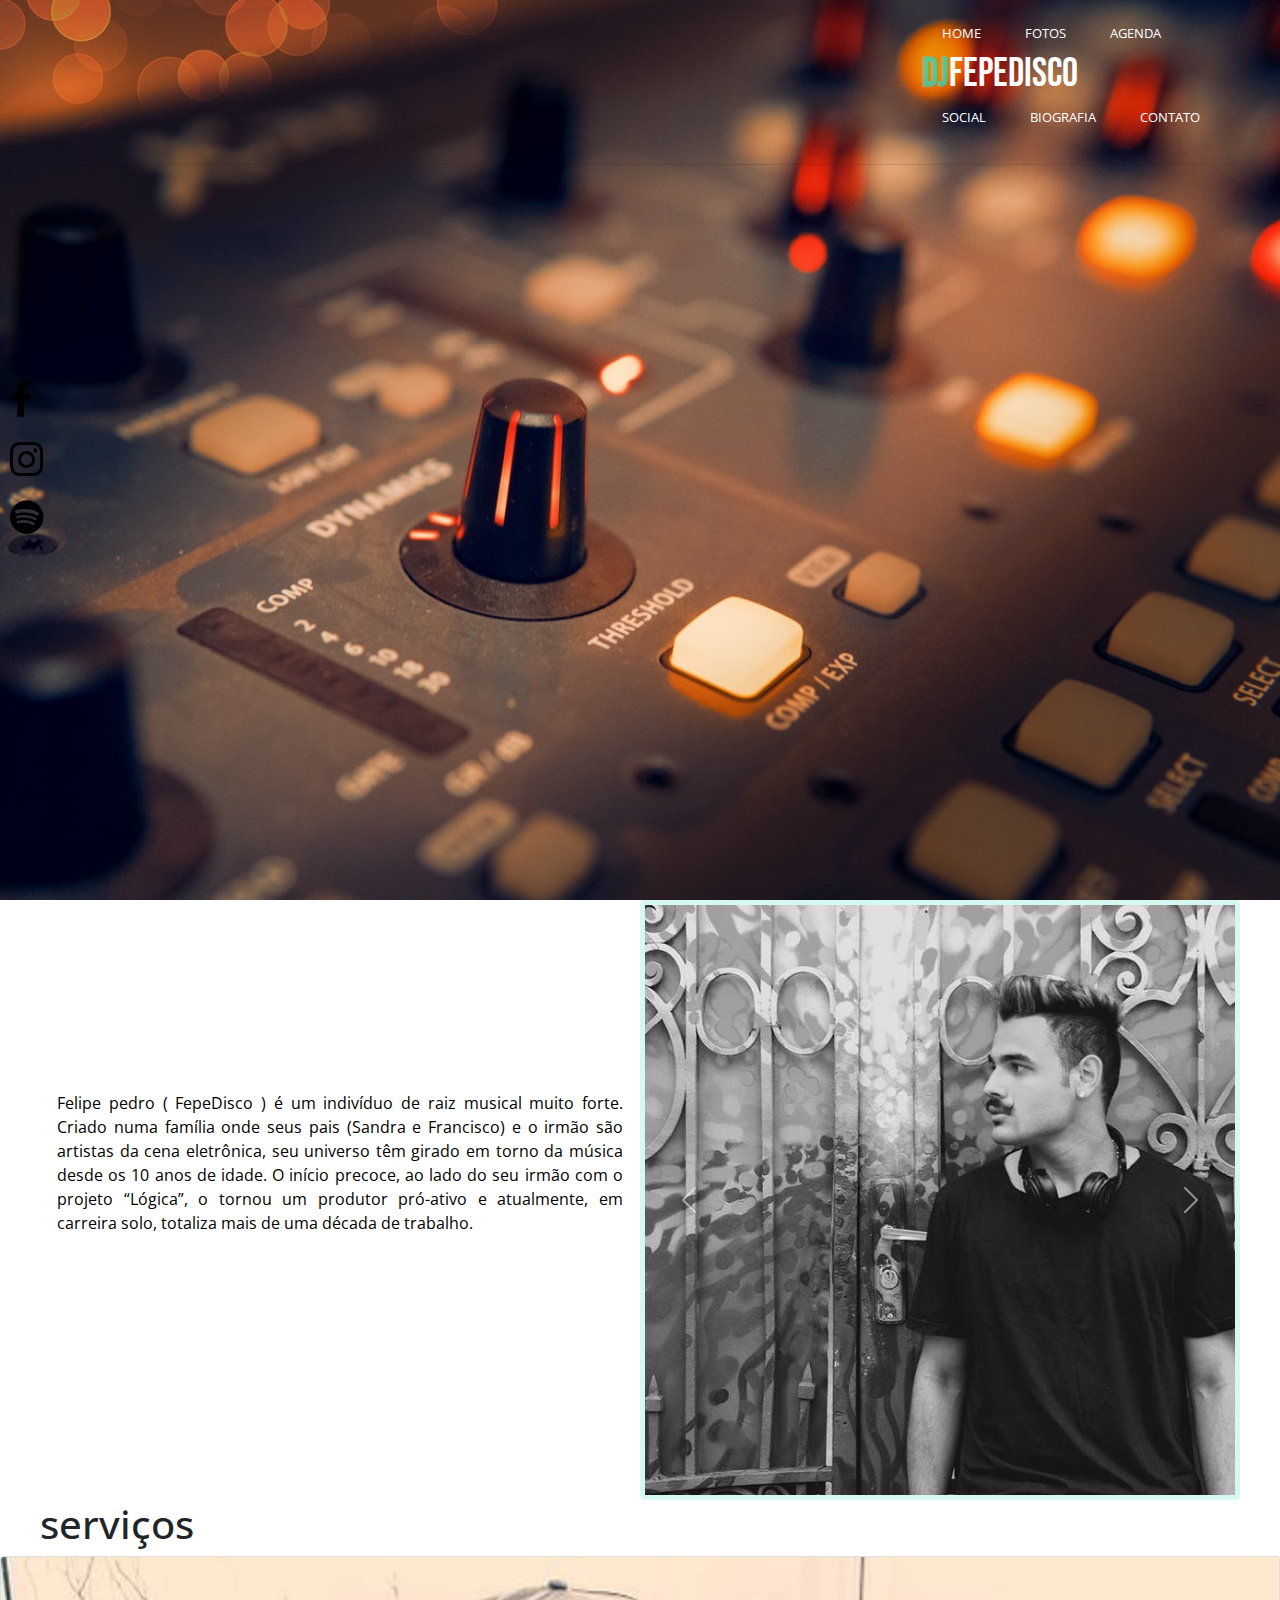
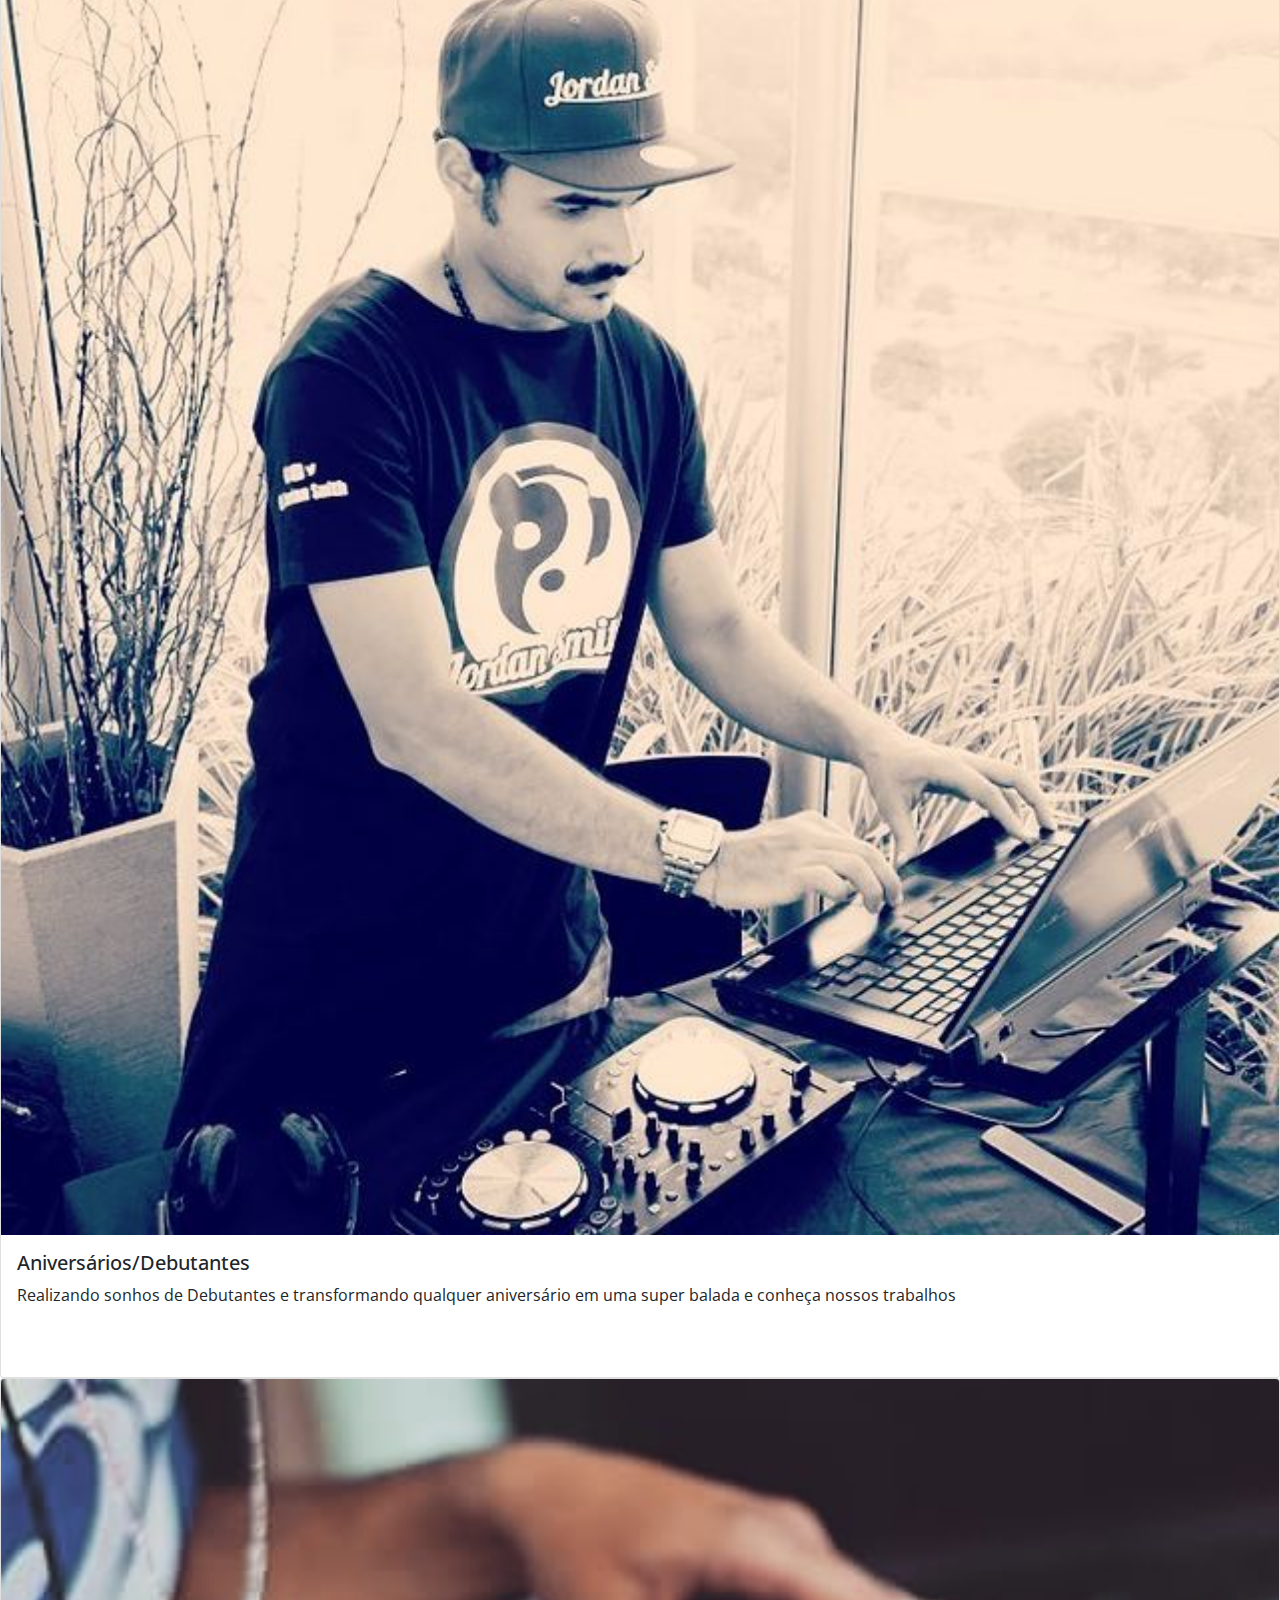
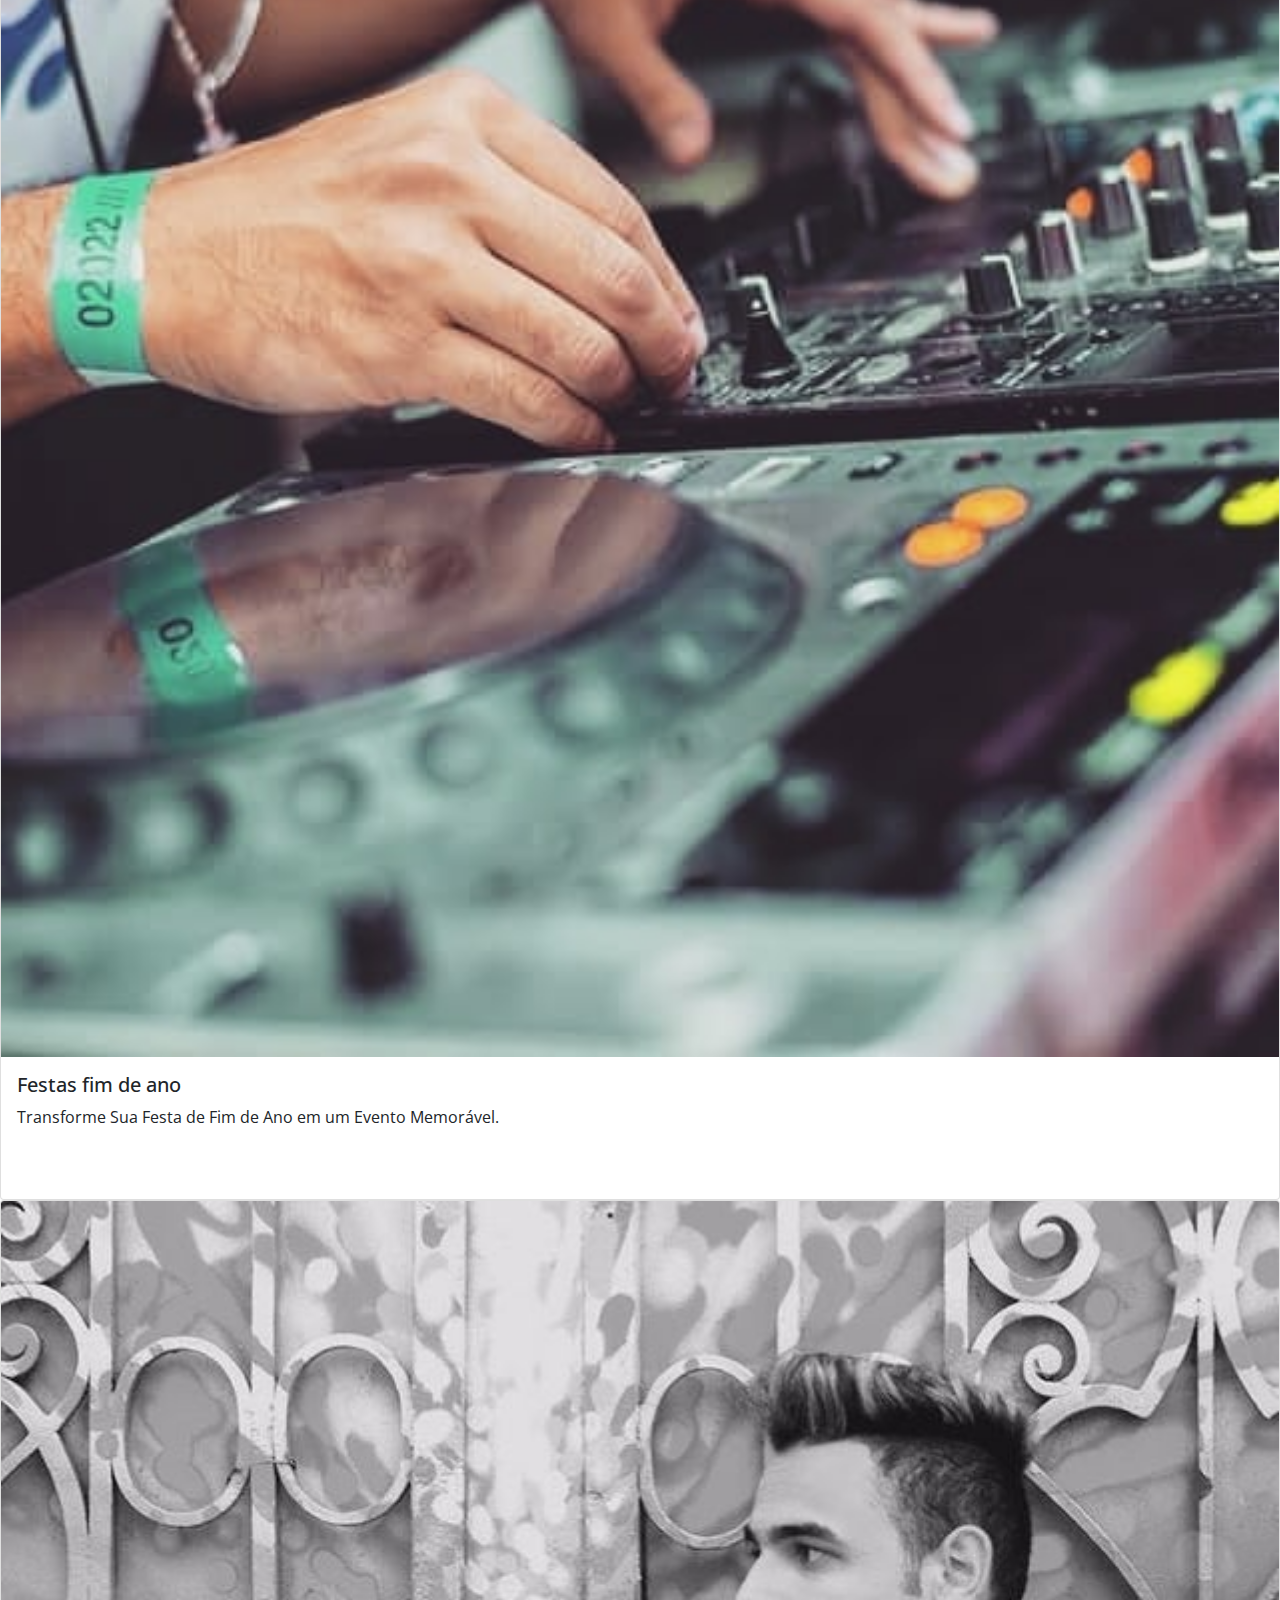
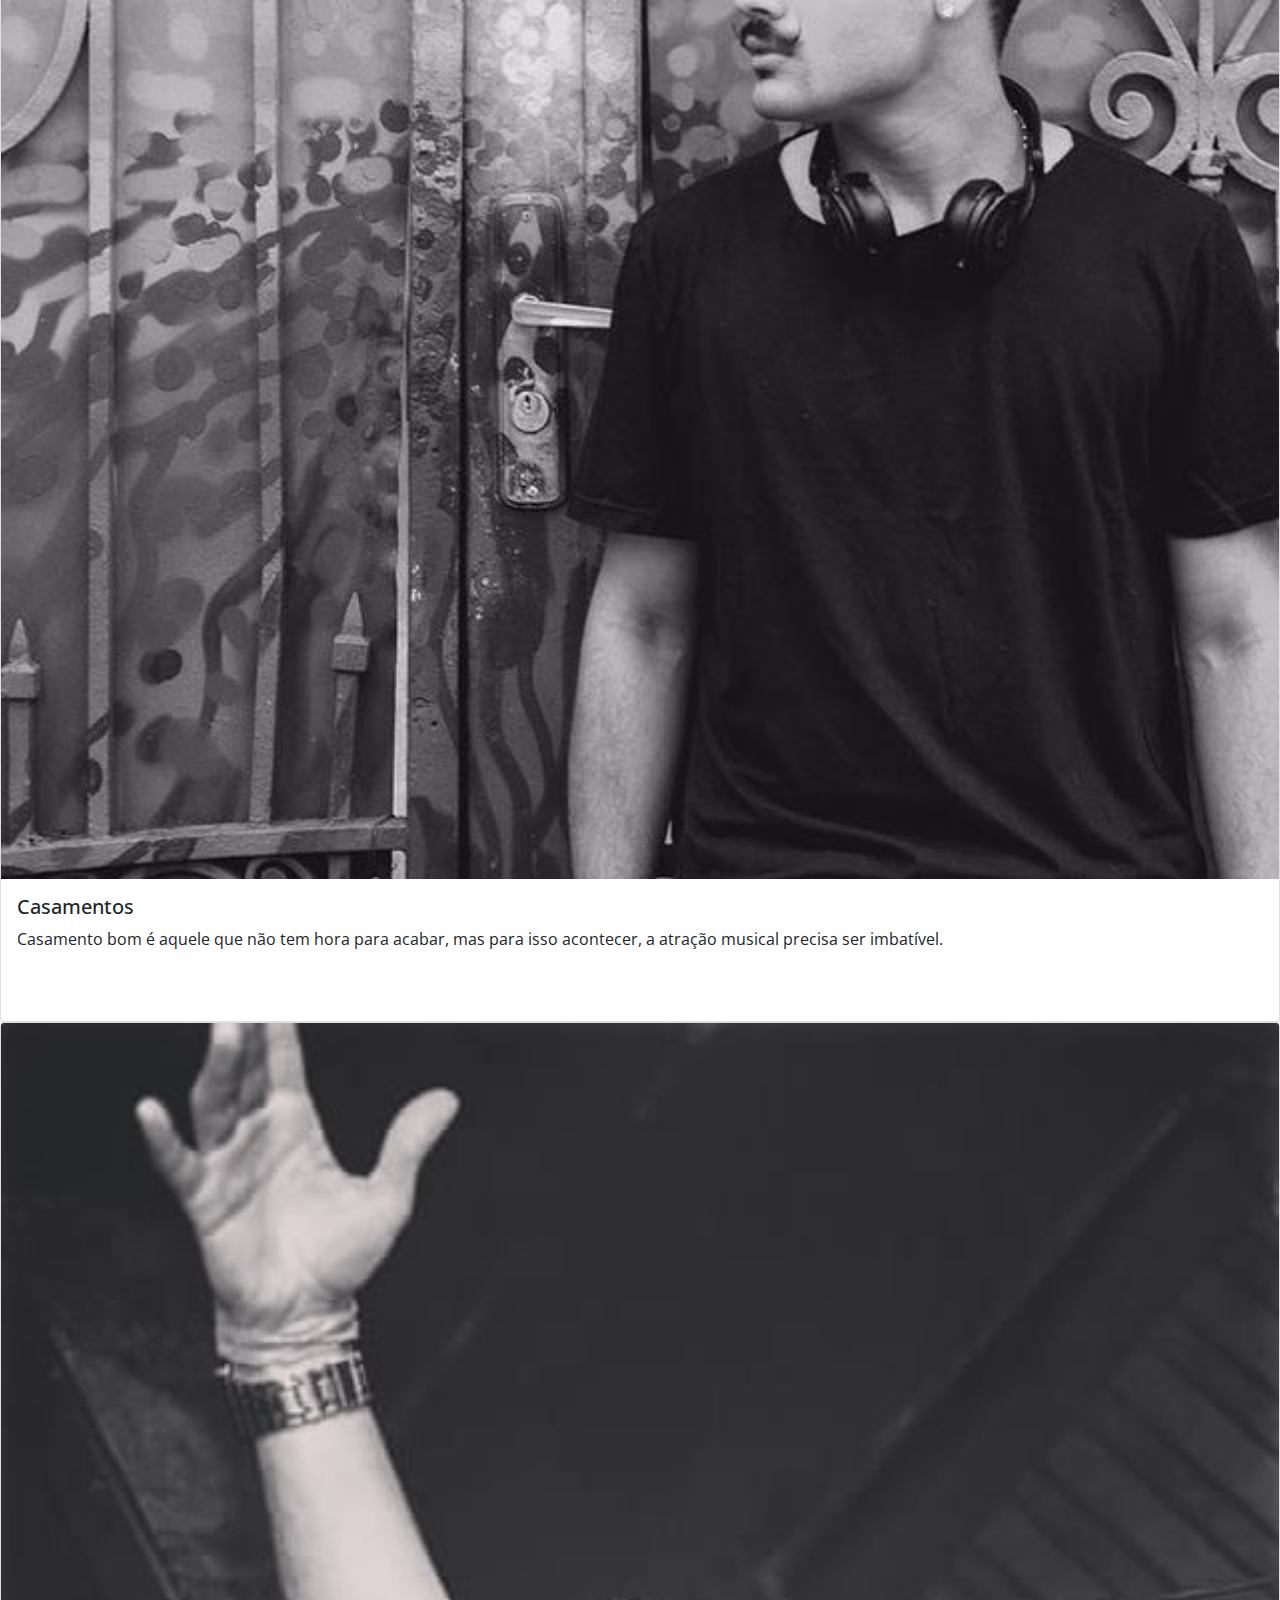
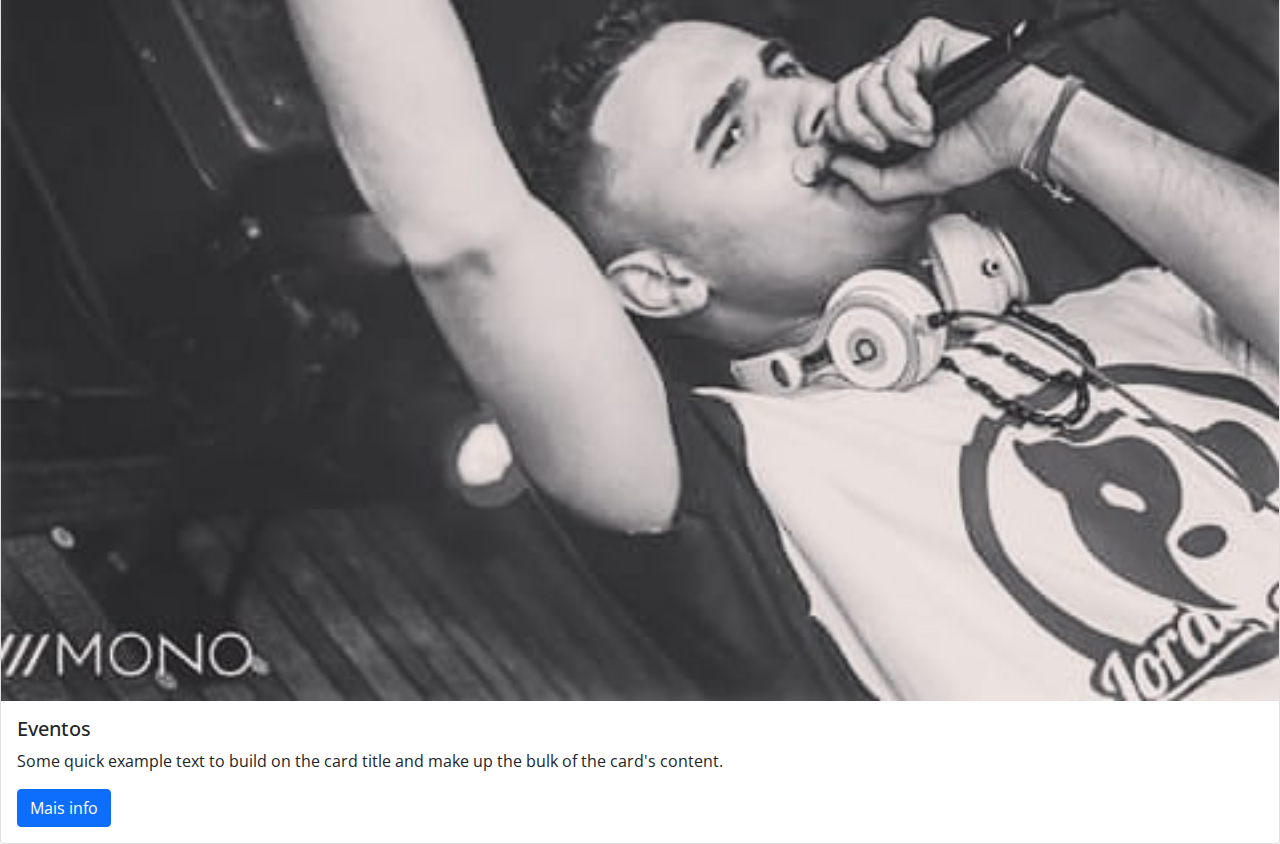
<file: index.html>
<!DOCTYPE html>
<html>
<head>
	<meta charset="utf-8" />
	<meta name="description" content="dj FepeDisco">
	<meta name="keywords" content="">
	<meta name="viewport" content="width=device-width,initial-scale=1.0,maximum-scale=1.0" />
	<title>Dj FepeDisco</title>
	<!-- <link rel="shortcut icon" href="img/favicon.jpg" type="image/x-icon" /> -->
	<link href="https://unpkg.com/aos@2.3.1/dist/aos.css" rel="stylesheet">
	<link rel="preconnect" href="https://fonts.googleapis.com">
	<link rel="preconnect" href="https://fonts.gstatic.com" crossorigin>
	<link href="https://fonts.googleapis.com/css2?family=Open+Sans:wght@400;700&display=swap" rel="stylesheet">
	<link rel="stylesheet" href="css/font-awesome.min.css">
	<link rel="preconnect" href="https://fonts.googleapis.com">
	<link rel="preconnect" href="https://fonts.gstatic.com" crossorigin>
	<link href="https://fonts.googleapis.com/css2?family=Raleway:wght@800&display=swap" rel="stylesheet">
	<link rel="preconnect" href="https://fonts.googleapis.com">
	<link rel="preconnect" href="https://fonts.gstatic.com" crossorigin>
	<link href="https://fonts.googleapis.com/css2?family=Open+Sans:wght@300&display=swap" rel="stylesheet">
	<link rel="preconnect" href="https://fonts.googleapis.com">
	<link rel="preconnect" href="https://fonts.gstatic.com" crossorigin>
	<link href="https://fonts.googleapis.com/css2?family=Bebas+Neue&display=swap" rel="stylesheet">
	<link rel="stylesheet" href="css/estilo.css">
	<link rel="shortcut icon" href="icon.png" type="image/x-icon" />
	<link href="https://unpkg.com/aos@2.3.1/dist/aos.css" rel="stylesheet">
	<link rel="stylesheet" href="css/bootstrap.min.css">
	<link href="https://cdn.jsdelivr.net/npm/bootstrap@5.1.0/dist/css/bootstrap.min.css" rel="stylesheet" integrity="sha384-KyZXEAg3QhqLMpG8r+8fhAXLRk2vvoC2f3B09zVXn8CA5QIVfZOJ3BCsw2P0p/We" crossorigin="anonymous">

</head>
<body>

<header>
	<div class="rede_social">
		<div><a href="https://www.facebook.com/felipe.pedro.357" target="_blanck"><i class="fa fa-facebook"></i></a></div>
		<div><a href="https://www.instagram.com/dj_jordansmith/" target="_blanck"><i class="fa fa-instagram"></i></a></div>
		<div><a href="#"><i class="fa fa-spotify"></i></a></div>
	</div>
	
<div class="center">
	<div class="header">
	<!-- <div class="logo"> <strong>dj</strong>felipe pedro</div> -->
	
	<h3><i class="fa fa-align-right"></i></h3>
	<nav class="desktop">
		<ul>
			<li><a href="">home</a></li>
			<li><a href="">fotos</a></li>
			<li><a href="">agenda</a></li>
			<div class="logo"> <strong>dj</strong>FepeDisco</div>
			<li><a href="">social</a></li>
			<li><a href="">biografia</a></li>
			<li><a href="">contato</a></li>
		</ul>
	</nav>
 <nav class="mobile">
		<ul>
			<div class="logo"> <strong>dj</strong>FepeDisco</div>
			<li><a href="">home</a></li>
			<li><a href="">fotos</a></li>
			<li><a href="">agenda</a></li>
			<li><a href="">social</a></li>
			<li><a href="">biografia</a></li>
			<li><a href="">contato</a></li>
		</ul>
	</nav> 
	</div><!--header-->
</div><!--center-->
</header>
<!-- ---------------------------------------- -->

<section class="sobre">
<div class="center">
	<div class="sobre_container">
		<div class="sobre_texto">
			<h1 data-aos="fade-right">conhecendo</h1>
			<span class="nome_autor"data-aos="fade-right">
				<strong>dj</strong>FepeDisco
			</span>
			<p>Felipe pedro ( FepeDisco ) é um indivíduo de raiz musical muito forte. Criado numa família onde seus pais (Sandra e Francisco) e o irmão são artistas da cena eletrônica, seu universo têm girado em torno da música desde os 10 anos de idade. O início precoce, ao lado do seu irmão com o projeto “Lógica”, o tornou um produtor pró-ativo e atualmente, em carreira solo, totaliza mais de uma década de trabalho.</p>
		</div>

<div class="sobre_img">

			
<div id="carouselExampleControls" class="carousel slide" data-bs-ride="carousel">
	<div class="carousel-inner">

	  <div class="carousel-item active">
		<img src="img/slide.jpg" class="d-block w-100" alt="...">
	  </div>

	  <div class="carousel-item">
		<img src="img/slide2.jpg" class="d-block w-100" alt="...">
	  </div>

	  <div class="carousel-item">
		<img src="img/slide.jpg" class="d-block w-100" alt="...">
	  </div>



	</div><!--carrousel-inner-->
	<button class="carousel-control-prev" type="button" data-bs-target="#carouselExampleControls" data-bs-slide="prev">
	  <span class="carousel-control-prev-icon" aria-hidden="true"></span>
	  <span class="visually-hidden">Previous</span>
	</button>
	<button class="carousel-control-next" type="button" data-bs-target="#carouselExampleControls" data-bs-slide="next">
	  <span class="carousel-control-next-icon" aria-hidden="true"></span>
	  <span class="visually-hidden">Next</span>
	</button>
  </div>




		</div><!--sobre-img-->
	</div>
</div><!--center-->
</section>
<!-- ---------------------------------------- -->
<div class="center">
	<h1>serviços</h1>
</div>

<section class="novidades">
	
	<div class="card">
		<img src="img/foto1.jpg" class="card-img-top" alt="...">
		<div class="card-body">
		  <h5 class="card-title">Aniversários/Debutantes</h5>
		  <p class="card-text">Realizando sonhos de Debutantes e transformando qualquer aniversário em uma super balada e conheça nossos trabalhos</p>
		  <a href="#" class="btn btn-outline-info" data-aos="fade-down" data-bs-toggle="modal" data-bs-target="#aniversarios">Saber mais</a>
		</div>
	  </div>
	  <div class="card">
		<img src="img/foto2.jpg" class="card-img-top" alt="...">
		<div class="card-body">
		  <h5 class="card-title">Festas fim de ano</h5>
		  <p class="card-text">Transforme Sua Festa de Fim de Ano em um Evento Memorável.</p>
		  <a href="#" class="btn btn-outline-info" data-aos="fade-down" data-bs-toggle="modal" data-bs-target="#fim">Saber mais</a>
		</div>
	  </div>
	  <div class="card">
		<img src="img/slide.jpg" class="card-img-top" alt="...">
		<div class="card-body">
		  <h5 class="card-title">Casamentos</h5>
		  <p class="card-text"> Casamento bom é aquele que não tem hora para acabar, mas para isso acontecer, a atração musical precisa ser imbatível.</p>
		  <a href="#" class="btn btn-outline-info" data-aos="fade-down" data-bs-toggle="modal" data-bs-target="#casamento">Saber mais</a>
		</div>
	  </div>
	  <div class="card">
		<img src="img/slide2.jpg" class="card-img-top" alt="...">
		<div class="card-body">
		  <h5 class="card-title">Eventos</h5>
		  <p class="card-text">Some quick example text to build on the card title and make up the bulk of the card's content.</p>
		  <a href="#" class="btn btn-primary"  data-bs-toggle="modal" data-bs-target="#eventos">Mais info</a>
		</div>
	  </div>
	 
</section>
<!-- ---------------------------------------- -->

<div class="modal fade" id="aniversarios" tabindex="-1" aria-labelledby="exampleModalLabel" aria-hidden="true">
    <div class="modal-dialog">
      <div class="modal-content">
        <div class="modal-header">
          <h5 class="modal-title" id="exampleModalLabel">Aniversários/Debutantes</h5>
          <button type="button" class="btn-close" data-bs-dismiss="modal" aria-label="Close"></button>
        </div>
        <div class="modal-body">
            Atendendo ás normas e protocolos de segurança sanitária para a realização de eventos com música ao vivo, o Bourbon Street recomenda também aos seus clientes a prévia verificação de saúde antes da ida para o evento;
			<br><strong>Entre em contato (11)99019-7331 e faça uma proposta. </strong>
        </div>
        <div class="modal-footer">
          <button type="button" class="btn btn-secondary" data-bs-dismiss="modal">Fechar</button>
        </div>
      </div>
    </div>
  </div>

  <div class="modal fade" id="fim" tabindex="-1" aria-labelledby="exampleModalLabel" aria-hidden="true">
    <div class="modal-dialog">
      <div class="modal-content">
        <div class="modal-header">
          <h5 class="modal-title" id="exampleModalLabel">Festas fim de ano</h5>
          <button type="button" class="btn-close" data-bs-dismiss="modal" aria-label="Close"></button>
        </div>
        <div class="modal-body">
            Atendendo ás normas e protocolos de segurança sanitária para a realização de eventos com música ao vivo, o Bourbon Street recomenda também aos seus clientes a prévia verificação de saúde antes da ida para o evento;
			<br><strong>Entre em contato (11)99019-7331 e faça uma proposta. </strong>
        </div>
        <div class="modal-footer">
          <button type="button" class="btn btn-secondary" data-bs-dismiss="modal">Fechar</button>
        </div>
      </div>
    </div>
  </div>

  <div class="modal fade" id="casamento" tabindex="-1" aria-labelledby="exampleModalLabel" aria-hidden="true">
    <div class="modal-dialog">
      <div class="modal-content">
        <div class="modal-header">
          <h5 class="modal-title" id="exampleModalLabel">Casamento</h5>
          <button type="button" class="btn-close" data-bs-dismiss="modal" aria-label="Close"></button>
        </div>
        <div class="modal-body">
            Atendendo ás normas e protocolos de segurança sanitária para a realização de eventos com música ao vivo, o Bourbon Street recomenda também aos seus clientes a prévia verificação de saúde antes da ida para o evento;
			<br><strong>Entre em contato (11)99019-7331 e faça uma proposta. </strong>
        </div>
        <div class="modal-footer">
          <button type="button" class="btn btn-secondary" data-bs-dismiss="modal">Fechar</button>
        </div>
      </div>
    </div>
  </div>

  <div class="modal fade" id="eventos" tabindex="-1" aria-labelledby="exampleModalLabel" aria-hidden="true">
    <div class="modal-dialog">
      <div class="modal-content">
        <div class="modal-header">
          <h5 class="modal-title" id="exampleModalLabel">Eventos</h5>
          <button type="button" class="btn-close" data-bs-dismiss="modal" aria-label="Close"></button>
        </div>
        <div class="modal-body">
            Atendendo ás normas e protocolos de segurança sanitária para a realização de eventos com música ao vivo, o Bourbon Street recomenda também aos seus clientes a prévia verificação de saúde antes da ida para o evento;
			<br><strong>Entre em contato (11)99019-7331 e faça uma proposta. </strong>
        </div>
        <div class="modal-footer">
          <button type="button" class="btn btn-secondary" data-bs-dismiss="modal">Fechar</button>
        </div>
      </div>
    </div>
  </div>
<!-- ---------------------------------------- -->
<div class="center">
	<h1>Agenda</h1>
</div>
<section class="container-principal">
  
	<!-- cabeçalho agenda -->
	<section class="flex_container">
	  <div class="flex">
		<div class="container-single">
		  <div>Próximos shows e eventos</div> 
		</div>
	  
	  <span class="border"></span>
	  
		<div class="container-single">
		  <div>DJ felipe pedro</div>
		</div>
	  </div>
	  </section>
	  <!-- --------------------------- -->
	  
	  <!-- lista cabeçalho -->
	  <section data-aos="flip-up" class="data">
		<div class="data-single">
		  <h5>24 Dezembro / 2021</h5>
		  <span>Vila maria / são paulo</span>
		</div>
		<div class="data-single1">
		  <button class="botao" data-bs-toggle="modal" data-bs-target="#exampleModal">Saiba mais</button>
		</div>
	  </section>
	  
	  <section data-aos="flip-up" class="data">
		<div class="data-single">
		  <h5>24 Dezembro / 2021</h5>
		  <span>Vila maria / são paulo</span>
		</div>
		<div class="data-single1">
		  <button class="botao" data-bs-toggle="modal" data-bs-target="#exampleModal">Saiba mais</button>
		</div>
	  </section>
	  <section data-aos="flip-up" class="data">
		<div class="data-single">
		  <h5>24 Dezembro / 2021</h5>
		  <span>Vila maria / são paulo</span>
		</div>
		<div class="data-single1">
		  <button class="botao" data-bs-toggle="modal" data-bs-target="#exampleModal">Saiba mais</button>
		</div>
	  </section>
	  
	  <section data-aos="flip-up" class="data">
		<div class="data-single">
		  <h5>24 Dezembro / 2021</h5>
		  <span>Vila maria / são paulo</span>
		</div>
		<div class="data-single1">
		  <button class="botao" data-bs-toggle="modal" data-bs-target="#exampleModal">Saiba mais</button>
		</div>
	  </section>
	  <section data-aos="flip-up" class="data">
		<div class="data-single">
		  <h5>24 Dezembro / 2021</h5>
		  <span>Vila maria / são paulo</span>
		</div>
		<div class="data-single1">
		  <button class="botao" data-bs-toggle="modal" data-bs-target="#exampleModal">Saiba mais</button>
		</div>
	  </section>
	  
	  <section data-aos="flip-up" class="data">
		<div class="data-single">
		  <h5>24 Dezembro / 2021</h5>
		  <span>Vila maria / são paulo</span>
		</div>
		<div class="data-single1">
		  <button class="botao" data-bs-toggle="modal" data-bs-target="#exampleModal">Saiba mais</button>
		</div>
	  </section>
	  <section data-aos="flip-up" class="data">
		<div class="data-single">
		  <h5>24 Dezembro / 2021</h5>
		  <span>Vila maria / são paulo</span>
		</div>
		<div class="data-single1">
		  <button class="botao" data-bs-toggle="modal" data-bs-target="#exampleModal">Saiba mais</button>
		</div>
	  </section>
	  
	  
	  
	  
	  <section data-aos="flip-up" class="data">
		<div class="data-single">
		  <h5>24 Dezembro / 2021</h5>
		  <span>Vila maria / são paulo</span>
		</div>
	  
		  <div class="data-single1">
			<button class="botao" data-bs-toggle="modal" data-bs-target="#exampleModal">Saiba mais</button>
		  </div>
		
	  </section>
	  
	  
	  <!-- -------------------------------- -->
	</section>
	
	<div class="modal fade" id="exampleModal" tabindex="-1" aria-labelledby="exampleModalLabel" aria-hidden="true">
		<div class="modal-dialog">
		  <div class="modal-content">
			<div class="modal-header">
			  <h5 class="modal-title" id="exampleModalLabel">Mais detalhes do show</h5>
			  <button type="button" class="btn-close" data-bs-dismiss="modal" aria-label="Close"></button>
			</div>
			<div class="modal-body">
				Atendendo ás normas e protocolos de segurança sanitária para a realização de eventos com música ao vivo, o Bourbon Street recomenda também aos seus clientes a prévia verificação de saúde antes da ida para o evento;
			</div>
			<div class="modal-footer">
			  <button type="button" class="btn btn-secondary" data-bs-dismiss="modal">Fechar</button>
			  
			</div>
		  </div>
		</div>
	  </div>

<!-- --------------------------------------- -->


<!-- ---------------------------------------- -->

<footer>
	<div class="center">
		<span>dj FepeDisco</span>
		
		<p>TODOS OS DIREITOS RESERVADOS</p>
	</div>
</footer>
<script src="https://code.jquery.com/jquery-3.6.0.min.js"></script>
<script src="js/bootstrap.min.js"></script>
<script src="https://unpkg.com/aos@2.3.1/dist/aos.js"></script>
<script src="https://cdn.jsdelivr.net/npm/bootstrap@5.1.0/dist/js/bootstrap.bundle.min.js" integrity="sha384-U1DAWAznBHeqEIlVSCgzq+c9gqGAJn5c/t99JyeKa9xxaYpSvHU5awsuZVVFIhvj" crossorigin="anonymous"></script>

<script>
	AOS.init();
  </script>
  <script>
	  $(function(){
		$('h3').click(function(){
		$('nav.mobile').slideToggle();
	})
	  })
  </script>
</body>
</html>
</file>
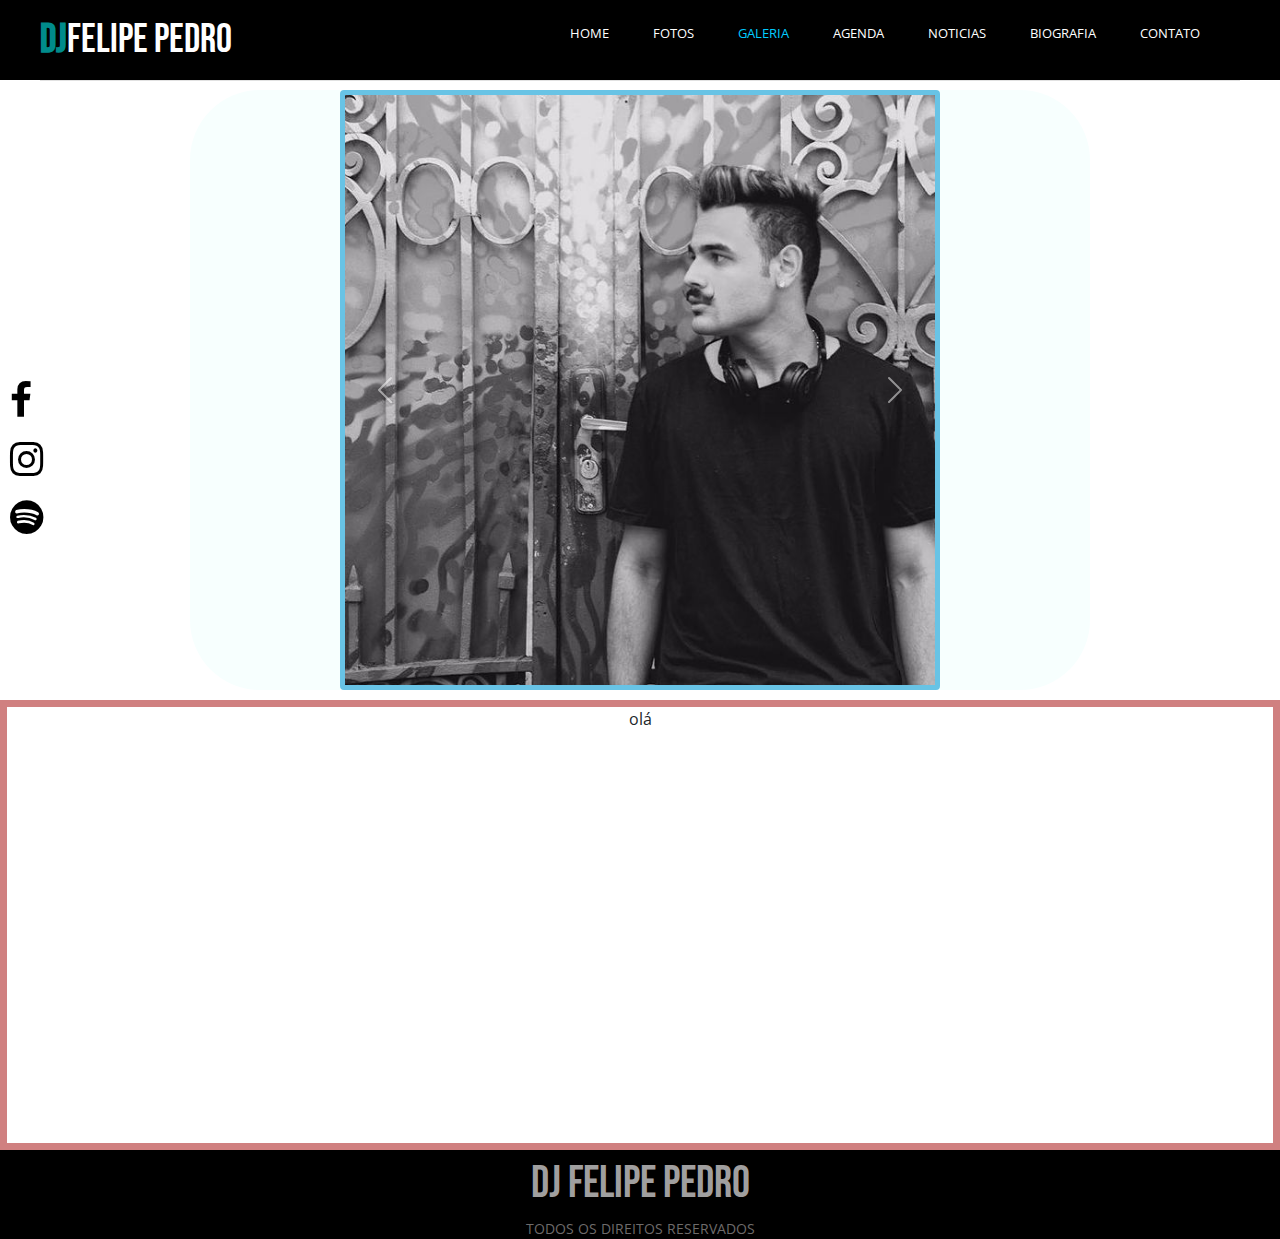
<file: galeria.html>
<!DOCTYPE html>
<html>
<head>
	<meta charset="utf-8" />
	<meta name="description" content="dj felipe pedro">
	<meta name="keywords" content="">
	<meta name="viewport" content="width=device-width,initial-scale=1.0,maximum-scale=1.0" />
	<title>Dj felipe pedro</title>
	<link rel="shortcut icon" href="img/favicon.jpg" type="image/x-icon" />
	<link href="https://unpkg.com/aos@2.3.1/dist/aos.css" rel="stylesheet">
	<link rel="preconnect" href="https://fonts.googleapis.com">
	<link rel="preconnect" href="https://fonts.gstatic.com" crossorigin>
	<link href="https://fonts.googleapis.com/css2?family=Open+Sans:wght@400;700&display=swap" rel="stylesheet">
	<link rel="stylesheet" href="css/font-awesome.min.css">
	<link rel="preconnect" href="https://fonts.googleapis.com">
	<link rel="preconnect" href="https://fonts.gstatic.com" crossorigin>
	<link href="https://fonts.googleapis.com/css2?family=Open+Sans:wght@300&display=swap" rel="stylesheet">
	<link rel="preconnect" href="https://fonts.googleapis.com">
	<link rel="preconnect" href="https://fonts.gstatic.com" crossorigin>
	<link href="https://fonts.googleapis.com/css2?family=Bebas+Neue&display=swap" rel="stylesheet">
	<link rel="stylesheet" href="css/galeria.css">
	<link rel="shortcut icon" href="icon.png" type="image/x-icon" />
	<link rel="stylesheet" href="https://cdnjs.cloudflare.com/ajax/libs/animate.css/4.1.1/animate.min.css" />
	<link href="https://unpkg.com/aos@2.3.1/dist/aos.css" rel="stylesheet">
	<link rel="stylesheet" href="css/bootstrap.min.css">
	<link href="https://cdn.jsdelivr.net/npm/bootstrap@5.1.0/dist/css/bootstrap.min.css" rel="stylesheet" integrity="sha384-KyZXEAg3QhqLMpG8r+8fhAXLRk2vvoC2f3B09zVXn8CA5QIVfZOJ3BCsw2P0p/We" crossorigin="anonymous">
</head>

<body>
<header>
	<div class="rede_social">
		<div><a href="https://www.facebook.com/felipe.pedro.357" target="_blanck"><i class="fa fa-facebook"></i></a></div>
		<div><a href="https://www.instagram.com/dj_jordansmith/" target="_blanck"><i class="fa fa-instagram"></i></a></div>
		<div><a href="#"><i class="fa fa-spotify"></i></a></div>
	</div>
	
<div class="center">
	<div class="header">
	<div class="logo"> <strong>dj</strong>felipe pedro</div>
	
	<h3><i class="fa fa-align-right"></i></h3>
	<nav class="desktop">
		<ul>
			<li><a href="">home</a></li>
			<li><a href="">fotos</a></li>
			<li><a style="color: rgb(0, 204, 255);" href="">galeria</a></li>
			<li><a href="">agenda</a></li>
			<li><a href="">noticias</a></li>
			<li><a href="">biografia</a></li>
			<li><a href="">contato</a></li>
		</ul>
	</nav>
 <nav class="mobile">
		<ul>
			<li><a href="">home</a></li>
			<li><a href="">fotos</a></li>
			<li><a href="">discografia</a></li>
			<li><a href="">agenda</a></li>
			<li><a href="">noticias</a></li>
			<li><a href="">biografia</a></li>
			<li><a href="">contato</a></li>
		</ul>
	</nav> 
	</div><!--center-->
</div><!--header-->
</header>

<section class="box">

    <div id="carouselExampleFade" class="carousel slide carousel-fade" data-bs-ride="carousel">
        <div class="carousel-inner">
          <div class="carousel-item active">
            <img src="img/slide.jpg" class="d-block w-100" alt="...">
          </div>
          <div class="carousel-item">
            <img src="img/sobre.jpg" class="d-block w-100" alt="...">
          </div>
          <div class="carousel-item">
            <img src="img/slide2.jpg" class="d-block w-100" alt="...">
          </div>
        </div>
        <button class="carousel-control-prev" type="button" data-bs-target="#carouselExampleFade" data-bs-slide="prev">
          <span class="carousel-control-prev-icon" aria-hidden="true"></span>
          <span class="visually-hidden">Previous</span>
        </button>
        <button class="carousel-control-next" type="button" data-bs-target="#carouselExampleFade" data-bs-slide="next">
          <span class="carousel-control-next-icon" aria-hidden="true"></span>
          <span class="visually-hidden">Next</span>
        </button>
      </div>

</section>

<section class="boxx">
	<div>
		<p>olá</p>
	</div>
</section>

<footer>
	<div class="center">
        
		<span>dj felipe pedro</span>
		
		<p>TODOS OS DIREITOS RESERVADOS</p>
	</div>
</footer>
<script src="https://code.jquery.com/jquery-3.6.0.min.js"></script>
<script src="js/bootstrap.min.js"></script>
<script src="https://unpkg.com/aos@2.3.1/dist/aos.js"></script>
<script src="https://cdn.jsdelivr.net/npm/bootstrap@5.1.0/dist/js/bootstrap.bundle.min.js" integrity="sha384-U1DAWAznBHeqEIlVSCgzq+c9gqGAJn5c/t99JyeKa9xxaYpSvHU5awsuZVVFIhvj" crossorigin="anonymous"></script>

<script>
	AOS.init();
  </script>
  <script>
	  $(function(){
		$('h3').click(function(){
		$('nav.mobile').slideToggle();
	})
	  })
  </script>
  </body>
</html>
</file>
<file: css/estilo.css>
*{
    margin: 0;
    padding: 0;
    box-sizing: border-box;
    font-family: 'Open Sans', sans-serif;
}
html,body{height: 100%;}
header{
    width: 100%;
    height: 100vh;
    background-image: url('../img/fundo.jpg');
    background-position: center;
    background-size: cover;
    background-repeat: no-repeat;
   
}

.center{
    max-width: 1200px;
    margin: 0 auto;
}
.rede_social{
    display: flex;
    flex-direction: column;
    position: fixed;
    top: 40%;
    padding: 10px;
    z-index: 10;
}
.rede_social a{
    color: black;
    font-size: 39px;
    cursor:pointer; 
}
.rede_social a .fa-facebook:hover{
    color: blue;
}
.rede_social a .fa-instagram:hover{
    color: #f09433; 
    color: linear-gradient(45deg, #f09433 0%,#e6683c 25%,#dc2743 50%,#cc2366 75%,#bc1888 100%); 
    filter: progid:DXImageTransform.Microsoft.gradient( startColorstr='#f09433', endColorstr='#bc1888',GradientType=1 );
}
.rede_social a .fa-spotify:hover{
    color: rgb(0, 48, 0);
}
/* menu_alinhamento */
.center .header{
    display: flex;
    justify-content: space-between;
    align-items: center;
    vertical-align: center;
    width: 100%;
    border-bottom: 1px solid rgba(0, 0, 0, 0.116);
    /* background-color: #009bb6a4; */
}
/* logo_start */
div.logo{
    color: rgb(255, 255, 255);
    font-size: 40px;
    text-transform: uppercase;
    font-family: 'Bebas Neue', cursive;
}
div.logo strong{
    font-family: 'Bebas Neue', cursive;
    color: rgba(0, 235, 235, 0.603);
}
/* logo_end */
nav.mobile{display: none;}
h3 i{display: none !important;color: red;}
nav ul{
    list-style-type: none;
    padding: 20px;
}
nav ul li{
    display: inline;
    padding: 20px;
}
nav ul li a{
    text-decoration: none;
    text-transform: uppercase;
    color: white;
    transition: 0.5s;
    font-size: 13px;
}
nav ul li:hover{
    border-bottom: 1px solid rgba(0, 255, 234, 0.37);
}
nav ul li a:hover{color: #000000;}
/* fim do menu */
.sobre_container{
    background-color: rgb(255, 255, 255);
    display: flex;
    height: 600px;
}
.sobre_texto{
    width: 50%;

}
.sobre_texto h1{
    text-transform: uppercase;
    text-align: center;
    padding: 10px; 
    color: #4CA1AF; 
}
.sobre_texto span {
    color:rgb(0, 0, 0);
    font-size: 65px;
    text-align: center;
    display: block;
    font-family: 'Bebas Neue', cursive;
}
.sobre_texto span strong{
    color: rgba(0, 235, 235, 0.603);
    text-transform: uppercase;
    font-family: 'Bebas Neue', cursive;
}
.sobre_texto p{
    color: rgb(0, 0, 0);
    text-align: justify;
    padding:17px;
}
.sobre_img{
    width:50%;
    background-size: cover;
    background-repeat: no-repeat;
    background-size: 100%,100%;
    border: 5px solid rgba(0, 211, 183, 0.164);
    border-radius: 5px;
}
section.novidades .nov{
    width: 100%;
    color: #ffffff;
    padding: 25px;
    text-transform: uppercase;
    text-align: center;
    background-color:#000000 ;
    border-radius: 5px;
    
}
section.novidades{
    width: 100%;
    height: 450px;
    background-color: #adadad1e;
}
div.container_novidades{
    display: flex;
    flex-wrap: nowrap;
    width: 100%;
    height: 250px;
    padding: 5px;
    justify-content: space-around;
}
section.novidades .novidade_single{
    width: 100%;
    color: black;
    text-align: center;
    align-items: center;
    margin: 15px;
}
section.novidades .novidade_single i{
    color: black;
    font-size: 80px;
}
section.novidades .novidade_single button{
    border: 1px solid black;
    border-radius: 4px;
    padding: 10px;
}
section.novidades .novidade_single button:hover{background-color: #4ca2af77;}

h2.title_depoimentos,.title_servicos{
    display: flex;
    justify-content: center;
    color: #ffffff;
    background-color: #000000;
    border-radius: 5px;
    padding: 25px;
    align-items: center;
    text-align: center;
    text-transform: uppercase;
    border-bottom: 1px solid rgba(0, 0, 0, 0.226);
}
.depoimento-single{
    color: rgb(0, 0, 0);
    width: 100%;
    margin: 0 auto;
    text-align: justify;
    padding: 10px;
    border-width: 3px;
    border-style: solid;
    border-image: 
    linear-gradient(
      to bottom, 
      rgb(0, 238, 255), 
      rgba(0, 0, 0, 0)
    ) 1 100%;
}
p.nome-autor{
    color: #000000cb;
    font-size: 20px;
    text-transform: uppercase;
    font-weight: bold;
    
}
h2.title_servicos{
    /* background-color: rgba(0, 0, 0, 0); */
}

.servicos{
    display: flex;
    flex-wrap: wrap;
}
.servicos_single{
    width: 25%;  
    height: 300px;
    text-align: center;
}
.servicos_single h4{
    text-align: center;
    margin-top: 20px;
}
.servicos_single span{
    text-align: justify;
    color: #000000;
}
section.extras{
    background-color: #66666621;
}
footer{
    background-image: url('../img/bg.jpg');
    background-attachment: fixed;
    background-size: 100%,100%;
    background-size: cover;
    padding: 70px;
}
footer span{
    color: white;
    font-size: 50px;
    text-transform: uppercase;
    display: flex;
    justify-content: center;
    text-align: center;
    align-items: center;
    font-family: 'Bebas Neue', cursive;
}
footer p{
    text-align: center;
    color: white;
    padding: 20px;
}










@media screen and (max-width: 375px){
nav.desktop {display: none;}
nav.mobile { display: none;}
nav.mobile ul{
    display: flex;
    flex-direction: column;
    text-align: center;
    width: 100%;
}
h3 i{
display: block !important;position: absolute;
top: 24px;
right: 5px;
font-size: 30px !important;
color: white;
cursor:pointer;
transition: 0.3s;
}
h3 i:hover{color: #000000;}
nav ul li{padding: 13px;text-align: center;}
nav ul li:hover{border:0;background-color: #31e0c30c; cursor: pointer;}
nav ul li a:hover{color: #000000;}

.sobre_container{
    background-color: rgb(255, 255, 255);
    display: flex;
    flex-direction: column;
    height: 600px;
}
.sobre_texto{width: 100%;}
.sobre_texto span {font-size: 55px;}
.sobre_texto p{padding:14px;}
.sobre_img{ width:100%;}

.rede_social a{font-size: 25px;}
div.logo{font-size: 50px;}
.center .header{
    text-align: center;
    display: block;
    align-items: center;
    width: 100%;
}
header{
    width: 100%;
    height: 95vh;  
}

section.novidades .nov{
    width: 100%;
    color: #ffffff;
    padding: 25px;
    text-transform: uppercase;
    text-align: center;
    background-color:#000000 ;
    border-radius: 5px;
    
}
section.novidades{
    margin-top: 185px;
    width: 100%;
    background-color: #adadad1e;
}
section.novidades .novidade_single{
    margin: 0 auto;
}
div.container_novidades{
    display: block;
    width: 100%;
    padding: 5px;
}
section.extras{
    margin-top: 515px;
}
section.extras .nome-autor{
    color: rgb(0, 0, 0);
    text-align: center;
    border-bottom: 1px solid rgba(0, 0, 0, 0.144);
}
.servicos{
    display: flex;
    flex-direction: column;
}
.servicos_single{
    width: 100%; 
    height: auto;
    text-align: center;
    border-bottom: 1px solid rgba(128, 128, 128, 0.219);
    padding: 20px;
}
.servicos_single h4{
    text-align: center;
    margin-top: 20px;
}
.servicos_single span{
    text-align: justify;
    color: #000000;
}
}
</file>
<file: css/galeria.css>
*{
    margin: 0;
    padding: 0;
    box-sizing: border-box;
    font-family: 'Open Sans', sans-serif;
}
html,body{height: 100%;}
header{
    width: 100%;
    height: 80px;
    background-color: #000000;
   
}

.center{
    max-width: 1200px;
    margin: 0 auto;
}
.rede_social{
    display: flex;
    flex-direction: column;
    position: fixed;
    top: 40%;
    padding: 10px;
    z-index: 10;
}
.rede_social a{
    color: black;
    font-size: 39px;
    cursor:pointer; 
}
.rede_social a .fa-facebook:hover{
    color: blue;
}
.rede_social a .fa-instagram:hover{
    color: #f09433; 
    color: linear-gradient(45deg, #f09433 0%,#e6683c 25%,#dc2743 50%,#cc2366 75%,#bc1888 100%); 
    filter: progid:DXImageTransform.Microsoft.gradient( startColorstr='#f09433', endColorstr='#bc1888',GradientType=1 );
}
.rede_social a .fa-spotify:hover{
    color: rgb(0, 48, 0);
}
/* menu_alinhamento */
.center .header{
    display: flex;
    justify-content: space-between;
    align-items: center;
    vertical-align: center;
    width: 100%;
    border-bottom: 1px solid rgba(0, 0, 0, 0.116);
    /* background-color: #009bb6a4; */
}
/* logo_start */
div.logo{
    color: rgb(255, 255, 255);
    font-size: 40px;
    text-transform: uppercase;
    font-family: 'Bebas Neue', cursive;
    user-select: none;
}
div.logo strong{
    font-family: 'Bebas Neue', cursive;
    color: rgba(0, 235, 235, 0.603);
}
/* logo_end */
nav.mobile{display: none;}
h3 i{display: none !important;color: red;}
nav ul{
    list-style-type: none;
    padding: 20px;
}
nav ul li{
    display: inline;
    padding: 20px;
}
nav ul li a{
    text-decoration: none;
    text-transform: uppercase;
    color: white;
    transition: 0.5s;
    font-size: 13px;
}
nav ul li:hover{
    border-bottom: 1px solid rgba(0, 255, 234, 0.37);
}
nav ul li a:hover{color: rgb(0, 204, 255);}
/* fim do menu */
.sobre_container{
    background-color: rgb(255, 255, 255);
    display: flex;
    height: 600px;
}
.sobre_texto{
    width: 50%;

}
.sobre_texto h1{
    text-transform: uppercase;
    text-align: center;
    padding: 10px; 
    color: #4CA1AF; 
}
.sobre_texto span {
    color:rgb(0, 0, 0);
    font-size: 65px;
    text-align: center;
    display: block;
    font-family: 'Bebas Neue', cursive;
}
.sobre_texto span strong{
    color: rgba(0, 235, 235, 0.603);
    text-transform: uppercase;
    font-family: 'Bebas Neue', cursive;
}
.sobre_texto p{
    color: rgb(0, 0, 0);
    text-align: justify;
    padding:17px;
}
.sobre_img{
    width:50%;
    background-size: cover;
    background-repeat: no-repeat;
    background-size: 100%,100%;
    border: 5px solid rgba(0, 211, 183, 0.164);
    border-radius: 5px;
}
section.novidades .nov{
    width: 100%;
    color: #ffffff;
    padding: 25px;
    text-transform: uppercase;
    text-align: center;
    background-color:#000000 ;
    border-radius: 5px;
    
}
section.novidades{
    width: 100%;
    height: 450px;
    background-color: #adadad1e;
}
div.container_novidades{
    display: flex;
    flex-wrap: nowrap;
    width: 100%;
    height: 250px;
    padding: 5px;
    justify-content: space-around;
}
section.novidades .novidade_single{
    width: 100%;
    color: black;
    text-align: center;
    align-items: center;
    margin: 15px;
}
section.novidades .novidade_single i{
    color: black;
    font-size: 80px;
}
section.novidades .novidade_single button{
    border: 1px solid black;
    border-radius: 4px;
    padding: 10px;
}
section.novidades .novidade_single button:hover{background-color: #4ca2af77;}

h2.title_depoimentos,.title_servicos{
    display: flex;
    justify-content: center;
    color: #ffffff;
    background-color: #000000;
    border-radius: 5px;
    padding: 25px;
    align-items: center;
    text-align: center;
    text-transform: uppercase;
    border-bottom: 1px solid rgba(0, 0, 0, 0.226);
}
.depoimento-single{
    color: rgb(0, 0, 0);
    width: 100%;
    margin: 0 auto;
    text-align: justify;
    padding: 10px;
    border-width: 3px;
    border-style: solid;
    border-image: 
    linear-gradient(
      to bottom, 
      rgb(0, 238, 255), 
      rgba(0, 0, 0, 0)
    ) 1 100%;
}
p.nome-autor{
    color: #000000cb;
    font-size: 20px;
    text-transform: uppercase;
    font-weight: bold;
    
}
h2.title_servicos{
    /* background-color: rgba(0, 0, 0, 0); */
}

.servicos{
    display: flex;
    flex-wrap: wrap;
}
.servicos_single{
    width: 25%;  
    height: 300px;
    text-align: center;
}
.servicos_single h4{
    text-align: center;
    margin-top: 20px;
}
.servicos_single span{
    text-align: justify;
    color: #000000;
}
section.extras{
    background-color: #66666621;
}
footer{
    background-color: #000000;
}
footer span{
    color: rgb(160, 159, 159);
    font-size: 45px;
    text-transform: uppercase;
    display: flex;
    justify-content: center;
    text-align: center;
    align-items: center;
    font-family: 'Bebas Neue', cursive;
}
footer p{
    text-align: center;
    color: rgb(110, 107, 107);
    font-size: 14px;
    user-select: none;
}


/* galeria */


section.box{
    width: 900px;
    height:600px;
    margin: 10px auto;
    background-color: #1af3d609;
    border-radius: 70px;
}
.carousel{
    width: 600px;
    margin: 0 auto;
}
img{
    background-size: cover;
    background-repeat: no-repeat;
    border-radius: 4px;
    border: 5px solid rgba(0, 151, 211, 0.582);
    
}

section.boxx{
    width: 100%;
    height: 50%;
    border: 7px solid rgba(163, 3, 3, 0.507);
    text-align: center;
}















@media screen and (max-width: 768px){

.carousel{
        width: 100%;
        margin: 0 auto;
        height: auto;
        padding: 0 2%;
}
    
section.box{
    width: 100%;
    height:auto;
    margin: 10px auto; 
}

    nav.desktop {display: none;}
    nav.mobile { display: none;}
    nav.mobile ul{
        display: flex;
        flex-direction: column;
        text-align: center;
        width: 100%;
    }
    h3 i{
    display: block !important;position: absolute;
    top: 24px;
    right: 5px;
    font-size: 30px !important;
    color: white;
    cursor:pointer;
    transition: 0.3s;
    }
    h3 i:hover{color: #05d2e0;}
    nav ul li{padding: 13px;text-align: center;}
    nav ul li:hover{border:0;background-color: #31e0c30c; cursor: pointer;}
    nav ul li a:hover{color: #000000;}
    
    .sobre_container{
        background-color: rgb(255, 255, 255);
        display: flex;
        flex-direction: column;
        height: 600px;
    }
    .sobre_texto{width: 100%;}
    .sobre_texto span {font-size: 55px;}
    .sobre_texto p{padding:14px;}
    .sobre_img{ width:100%;}
    
    .rede_social a{font-size: 25px;}
    div.logo{font-size: 50px;}
    .center .header{
        text-align: center;
        display: block;
        align-items: center;
        width: 100%;
    }
    header{
        width: 100%;
        height: auto;  
    }
    
    section.novidades .nov{
        width: 100%;
        color: #ffffff;
        padding: 25px;
        text-transform: uppercase;
        text-align: center;
        background-color:#000000 ;
        border-radius: 5px;
        
    }
    section.novidades{
        margin-top: 185px;
        width: 100%;
        background-color: #adadad1e;
    }
    section.novidades .novidade_single{
        margin: 0 auto;
    }
    div.container_novidades{
        display: block;
        width: 100%;
        padding: 5px;
    }
    section.extras{
        margin-top: 515px;
    }
    section.extras .nome-autor{
        color: rgb(0, 0, 0);
        text-align: center;
        border-bottom: 1px solid rgba(0, 0, 0, 0.144);
    }
    .servicos{
        display: flex;
        flex-direction: column;
    }
    .servicos_single{
        width: 100%; 
        height: auto;
        text-align: center;
        border-bottom: 1px solid rgba(128, 128, 128, 0.219);
        padding: 20px;
    }
    .servicos_single h4{
        text-align: center;
        margin-top: 20px;
    }
    .servicos_single span{
        text-align: justify;
        color: #000000;
    }
    }



@media screen and (max-width: 375px){
nav.desktop {display: none;}
nav.mobile { display: none;}
nav.mobile ul{
    display: flex;
    flex-direction: column;
    text-align: center;
    width: 100%;
}
h3 i{
display: block !important;position: absolute;
top: 24px;
right: 5px;
font-size: 30px !important;
color: white;
cursor:pointer;
transition: 0.3s;
}
h3 i:hover{color: #05d2e0;}
nav ul li{padding: 13px;text-align: center;}
nav ul li:hover{border:0;background-color: #31e0c30c; cursor: pointer;}
nav ul li a:hover{color: #000000;}

.sobre_container{
    background-color: rgb(255, 255, 255);
    display: flex;
    flex-direction: column;
    height: 600px;
}
.sobre_texto{width: 100%;}
.sobre_texto span {font-size: 55px;}
.sobre_texto p{padding:14px;}
.sobre_img{ width:100%;}

.rede_social a{font-size: 25px;}
div.logo{font-size: 50px;}
.center .header{
    text-align: center;
    display: block;
    align-items: center;
    width: 100%;
}
header{
    width: 100%;
    height: auto;  
}

section.novidades .nov{
    width: 100%;
    color: #ffffff;
    padding: 25px;
    text-transform: uppercase;
    text-align: center;
    background-color:#000000 ;
    border-radius: 5px;
    
}
section.novidades{
    margin-top: 185px;
    width: 100%;
    background-color: #adadad1e;
}
section.novidades .novidade_single{
    margin: 0 auto;
}
div.container_novidades{
    display: block;
    width: 100%;
    padding: 5px;
}
section.extras{
    margin-top: 515px;
}
section.extras .nome-autor{
    color: rgb(0, 0, 0);
    text-align: center;
    border-bottom: 1px solid rgba(0, 0, 0, 0.144);
}
.servicos{
    display: flex;
    flex-direction: column;
}
.servicos_single{
    width: 100%; 
    height: auto;
    text-align: center;
    border-bottom: 1px solid rgba(128, 128, 128, 0.219);
    padding: 20px;
}
.servicos_single h4{
    text-align: center;
    margin-top: 20px;
}
.servicos_single span{
    text-align: justify;
    color: #000000;
}
}
</file>
